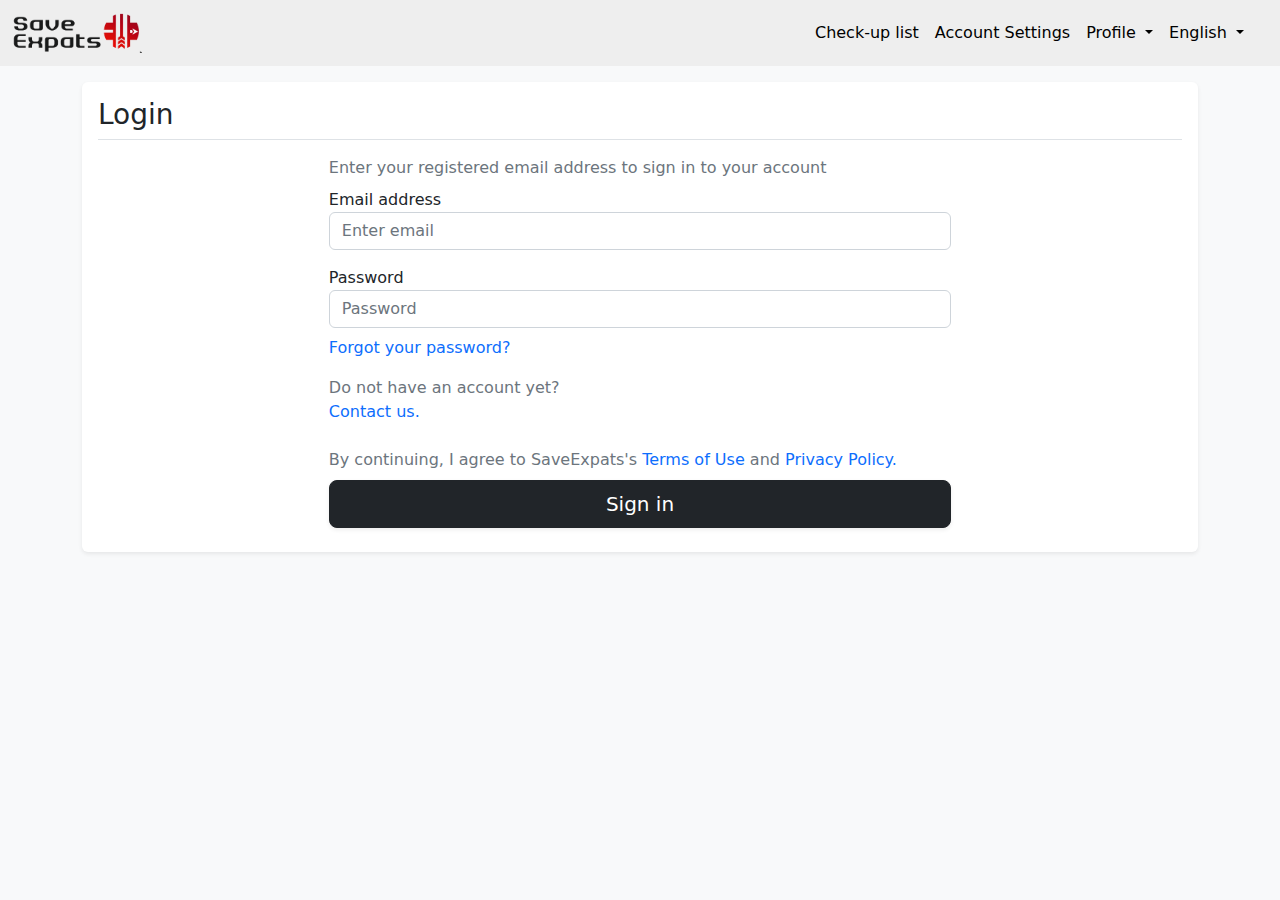
<file: index.html>
<!doctype html>
<html lang="en">
<head>
    <meta charset="utf-8">
    <meta name="viewport" content="width=device-width, initial-scale=1">
    <meta name="description" content="">
    <meta name="author" content="Mark Otto, Jacob Thornton, and Bootstrap contributors">
    <meta name="generator" content="Hugo 0.101.0">
    <title>Save Expats</title>
    <link href="assets/dist/css/bootstrap.min.css" rel="stylesheet">
    <!-- Custom styles for this template -->
    <link href="assets/css/style.css" rel="stylesheet">
    <link href="offcanvas.css" rel="stylesheet">
</head>
<body class="bg-light">
    <nav class="navbar navbar-expand-lg" aria-label="Save Expats">
        <div class="container-fluid">
            <a class="navbar-brand" href="index.html">
                <img class="me-3" src="assets/brand/logo.png" alt="" width="130">
            </a>
            <button class="navbar-toggler" type="button" data-bs-toggle="offcanvas" data-bs-target="#offcanvasNavbar2"
                aria-controls="offcanvasNavbar2">
                <span class="navbar-toggler-icon"></span>
            </button>
            <div class="offcanvas offcanvas-end" tabindex="-1" id="offcanvasNavbar2"
                aria-labelledby="offcanvasNavbar2Label">
                <div class="offcanvas-header">
                    <h5 class="offcanvas-title" id="offcanvasNavbar2Label">Save Expats</h5>
                    <button type="button" class="btn-close" data-bs-dismiss="offcanvas" aria-label="Close"></button>
                </div>
                <div class="offcanvas-body">
                    <ul class="navbar-nav justify-content-end flex-grow-1 pe-3">
                        <li class="nav-item">
                            <a class="nav-link active" aria-current="page" href="#">Check-up list</a>
                        </li>
                        <li class="nav-item">
                            <a class="nav-link" href="#">Account Settings</a>
                        </li>
                        <li class="nav-item dropdown">
                            <a class="nav-link dropdown-toggle" href="#" role="button" data-bs-toggle="dropdown"
                                aria-expanded="false"> Profile </a>
                            <ul class="dropdown-menu dropdown-menu-right">
                                <li><a class="dropdown-item" href="register_account.html">Register Account</a></li>
                                <li>
                                    <hr class="dropdown-divider">
                                </li>
                                <li><a class="dropdown-item" href="reset_password.html">Reset password</a></li>
                                <li>
                                    <hr class="dropdown-divider">
                                </li>
                                <li><a class="dropdown-item" href="error.html">Error</a></li>
                                <li>
                                    <hr class="dropdown-divider">
                                </li>
                                <li><a class="dropdown-item" href="#">Sign out</a></li>
                            </ul>
                        </li>
                        <li class="nav-item dropdown">
                            <a class="nav-link dropdown-toggle" href="#" role="button" data-bs-toggle="dropdown"
                                aria-expanded="false"> English </a>
                            <ul class="dropdown-menu dropdown-menu-right">
                                <li><a class="dropdown-item active" href="#">English</a></li>
                                <li>
                                    <hr class="dropdown-divider">
                                </li>
                                <li><a class="dropdown-item" href="#">Japanese</a></li>
                            </ul>
                        </li>
                    </ul>
                </div>
            </div>
        </div>
    </nav>
    <main class="container">
        <div class="my-3 p-3 bg-body rounded shadow-sm">
            <h3 class="border-bottom pb-2 mb-0">Login</h3>
            <form autocomplete="off">
                <div class="row justify-content-center">
                    <div class="col-sm-7 mx-auto my-2">
                        <div class="form-group">
                            <label class="text-muted my-2" for="exampleInputEmail1">Enter your registered email address
                                to sign in to your account</label><br />
                            <label for="exampleInputEmail1">Email address</label>
                            <input type="email" class="form-control" id="exampleInputEmail1"
                                aria-describedby="emailHelp" placeholder="Enter email">
                            <!--<small id="emailHelp" class="form-text text-muted">We'll never share your email with anyone else.</small>-->
                        </div>
                    </div>
                    <div class="col-sm-7 mx-auto my-2">
                        <div class="form-group">
                            <label for="exampleInputPassword1">Password</label>
                            <input type="password" class="form-control" id="exampleInputPassword1"
                                placeholder="Password">
                        </div>
                    </div>
                    <div class="col-sm-7 mx-auto">
                        <a class="login-link" href="forgot_password.html">Forgot your password?</a>
                    </div>
                    <div class="col-sm-7 mx-auto my-3">
                        <label class="text-muted">Do not have an account yet?</label><br />
                        <a class="login-link" href="contact_us.html">Contact us.</a>
                    </div>
                    <div class="col-sm-7 mx-auto mt-2">
                        <label class="text-muted">By continuing, I agree to SaveExpats's <a class="login-link"
                                href="terms_of_uses.html">Terms of Use</a> and <a class="login-link" href="privacy_policy.html">Privacy
                                Policy.</a></label><br />
                    </div>
                    <div class="col-sm-7 mx-auto my-2">
                        <button type="submit" class="btn btn-dark btn-lg w-100 btn-block shadow-sm">Sign in</button>
                    </div>
                </div>
            </form>
        </div>
    </main>
    <script src="https://code.jquery.com/jquery-3.6.1.min.js"
        integrity="sha256-o88AwQnZB+VDvE9tvIXrMQaPlFFSUTR+nldQm1LuPXQ=" crossorigin="anonymous"></script>
    <script src="assets/dist/js/bootstrap.bundle.min.js"></script>
    <script src="offcanvas.js"></script>
</body>
</html>
</file>
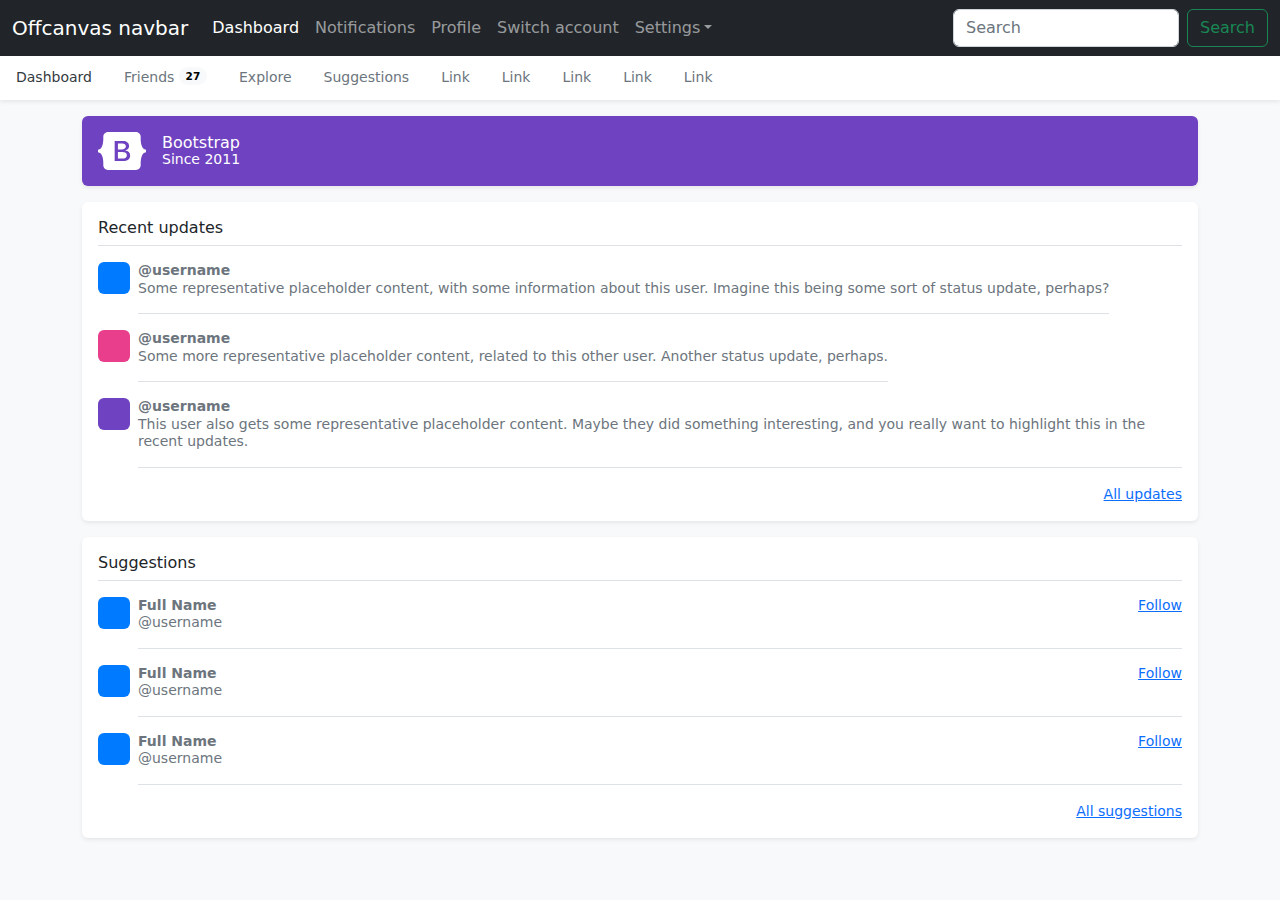
<file: offcanvas-navbar/index.html>
<!doctype html>
<html lang="en">
  <head>
    <meta charset="utf-8">
    <meta name="viewport" content="width=device-width, initial-scale=1">
    <meta name="description" content="">
    <meta name="author" content="Mark Otto, Jacob Thornton, and Bootstrap contributors">
    <meta name="generator" content="Hugo 0.101.0">
    <title>Offcanvas navbar template · Bootstrap v5.2</title>

    <link rel="canonical" href="https://getbootstrap.com/docs/5.2/examples/offcanvas-navbar/">

    

    

<link href="../assets/dist/css/bootstrap.min.css" rel="stylesheet">

    <style>
      .bd-placeholder-img {
        font-size: 1.125rem;
        text-anchor: middle;
        -webkit-user-select: none;
        -moz-user-select: none;
        user-select: none;
      }

      @media (min-width: 768px) {
        .bd-placeholder-img-lg {
          font-size: 3.5rem;
        }
      }

      .b-example-divider {
        height: 3rem;
        background-color: rgba(0, 0, 0, .1);
        border: solid rgba(0, 0, 0, .15);
        border-width: 1px 0;
        box-shadow: inset 0 .5em 1.5em rgba(0, 0, 0, .1), inset 0 .125em .5em rgba(0, 0, 0, .15);
      }

      .b-example-vr {
        flex-shrink: 0;
        width: 1.5rem;
        height: 100vh;
      }

      .bi {
        vertical-align: -.125em;
        fill: currentColor;
      }

      .nav-scroller {
        position: relative;
        z-index: 2;
        height: 2.75rem;
        overflow-y: hidden;
      }

      .nav-scroller .nav {
        display: flex;
        flex-wrap: nowrap;
        padding-bottom: 1rem;
        margin-top: -1px;
        overflow-x: auto;
        text-align: center;
        white-space: nowrap;
        -webkit-overflow-scrolling: touch;
      }
    </style>

    
    <!-- Custom styles for this template -->
    <link href="offcanvas.css" rel="stylesheet">
  </head>
  <body class="bg-light">
    
<nav class="navbar navbar-expand-lg fixed-top navbar-dark bg-dark" aria-label="Main navigation">
  <div class="container-fluid">
    <a class="navbar-brand" href="#">Offcanvas navbar</a>
    <button class="navbar-toggler p-0 border-0" type="button" id="navbarSideCollapse" aria-label="Toggle navigation">
      <span class="navbar-toggler-icon"></span>
    </button>

    <div class="navbar-collapse offcanvas-collapse" id="navbarsExampleDefault">
      <ul class="navbar-nav me-auto mb-2 mb-lg-0">
        <li class="nav-item">
          <a class="nav-link active" aria-current="page" href="#">Dashboard</a>
        </li>
        <li class="nav-item">
          <a class="nav-link" href="#">Notifications</a>
        </li>
        <li class="nav-item">
          <a class="nav-link" href="#">Profile</a>
        </li>
        <li class="nav-item">
          <a class="nav-link" href="#">Switch account</a>
        </li>
        <li class="nav-item dropdown">
          <a class="nav-link dropdown-toggle" href="#" data-bs-toggle="dropdown" aria-expanded="false">Settings</a>
          <ul class="dropdown-menu">
            <li><a class="dropdown-item" href="#">Action</a></li>
            <li><a class="dropdown-item" href="#">Another action</a></li>
            <li><a class="dropdown-item" href="#">Something else here</a></li>
          </ul>
        </li>
      </ul>
      <form class="d-flex" role="search">
        <input class="form-control me-2" type="search" placeholder="Search" aria-label="Search">
        <button class="btn btn-outline-success" type="submit">Search</button>
      </form>
    </div>
  </div>
</nav>

<div class="nav-scroller bg-body shadow-sm">
  <nav class="nav" aria-label="Secondary navigation">
    <a class="nav-link active" aria-current="page" href="#">Dashboard</a>
    <a class="nav-link" href="#">
      Friends
      <span class="badge text-bg-light rounded-pill align-text-bottom">27</span>
    </a>
    <a class="nav-link" href="#">Explore</a>
    <a class="nav-link" href="#">Suggestions</a>
    <a class="nav-link" href="#">Link</a>
    <a class="nav-link" href="#">Link</a>
    <a class="nav-link" href="#">Link</a>
    <a class="nav-link" href="#">Link</a>
    <a class="nav-link" href="#">Link</a>
  </nav>
</div>

<main class="container">
  <div class="d-flex align-items-center p-3 my-3 text-white bg-purple rounded shadow-sm">
    <img class="me-3" src="../assets/brand/bootstrap-logo-white.svg" alt="" width="48" height="38">
    <div class="lh-1">
      <h1 class="h6 mb-0 text-white lh-1">Bootstrap</h1>
      <small>Since 2011</small>
    </div>
  </div>

  <div class="my-3 p-3 bg-body rounded shadow-sm">
    <h6 class="border-bottom pb-2 mb-0">Recent updates</h6>
    <div class="d-flex text-muted pt-3">
      <svg class="bd-placeholder-img flex-shrink-0 me-2 rounded" width="32" height="32" xmlns="http://www.w3.org/2000/svg" role="img" aria-label="Placeholder: 32x32" preserveAspectRatio="xMidYMid slice" focusable="false"><title>Placeholder</title><rect width="100%" height="100%" fill="#007bff"/><text x="50%" y="50%" fill="#007bff" dy=".3em">32x32</text></svg>

      <p class="pb-3 mb-0 small lh-sm border-bottom">
        <strong class="d-block text-gray-dark">@username</strong>
        Some representative placeholder content, with some information about this user. Imagine this being some sort of status update, perhaps?
      </p>
    </div>
    <div class="d-flex text-muted pt-3">
      <svg class="bd-placeholder-img flex-shrink-0 me-2 rounded" width="32" height="32" xmlns="http://www.w3.org/2000/svg" role="img" aria-label="Placeholder: 32x32" preserveAspectRatio="xMidYMid slice" focusable="false"><title>Placeholder</title><rect width="100%" height="100%" fill="#e83e8c"/><text x="50%" y="50%" fill="#e83e8c" dy=".3em">32x32</text></svg>

      <p class="pb-3 mb-0 small lh-sm border-bottom">
        <strong class="d-block text-gray-dark">@username</strong>
        Some more representative placeholder content, related to this other user. Another status update, perhaps.
      </p>
    </div>
    <div class="d-flex text-muted pt-3">
      <svg class="bd-placeholder-img flex-shrink-0 me-2 rounded" width="32" height="32" xmlns="http://www.w3.org/2000/svg" role="img" aria-label="Placeholder: 32x32" preserveAspectRatio="xMidYMid slice" focusable="false"><title>Placeholder</title><rect width="100%" height="100%" fill="#6f42c1"/><text x="50%" y="50%" fill="#6f42c1" dy=".3em">32x32</text></svg>

      <p class="pb-3 mb-0 small lh-sm border-bottom">
        <strong class="d-block text-gray-dark">@username</strong>
        This user also gets some representative placeholder content. Maybe they did something interesting, and you really want to highlight this in the recent updates.
      </p>
    </div>
    <small class="d-block text-end mt-3">
      <a href="#">All updates</a>
    </small>
  </div>

  <div class="my-3 p-3 bg-body rounded shadow-sm">
    <h6 class="border-bottom pb-2 mb-0">Suggestions</h6>
    <div class="d-flex text-muted pt-3">
      <svg class="bd-placeholder-img flex-shrink-0 me-2 rounded" width="32" height="32" xmlns="http://www.w3.org/2000/svg" role="img" aria-label="Placeholder: 32x32" preserveAspectRatio="xMidYMid slice" focusable="false"><title>Placeholder</title><rect width="100%" height="100%" fill="#007bff"/><text x="50%" y="50%" fill="#007bff" dy=".3em">32x32</text></svg>

      <div class="pb-3 mb-0 small lh-sm border-bottom w-100">
        <div class="d-flex justify-content-between">
          <strong class="text-gray-dark">Full Name</strong>
          <a href="#">Follow</a>
        </div>
        <span class="d-block">@username</span>
      </div>
    </div>
    <div class="d-flex text-muted pt-3">
      <svg class="bd-placeholder-img flex-shrink-0 me-2 rounded" width="32" height="32" xmlns="http://www.w3.org/2000/svg" role="img" aria-label="Placeholder: 32x32" preserveAspectRatio="xMidYMid slice" focusable="false"><title>Placeholder</title><rect width="100%" height="100%" fill="#007bff"/><text x="50%" y="50%" fill="#007bff" dy=".3em">32x32</text></svg>

      <div class="pb-3 mb-0 small lh-sm border-bottom w-100">
        <div class="d-flex justify-content-between">
          <strong class="text-gray-dark">Full Name</strong>
          <a href="#">Follow</a>
        </div>
        <span class="d-block">@username</span>
      </div>
    </div>
    <div class="d-flex text-muted pt-3">
      <svg class="bd-placeholder-img flex-shrink-0 me-2 rounded" width="32" height="32" xmlns="http://www.w3.org/2000/svg" role="img" aria-label="Placeholder: 32x32" preserveAspectRatio="xMidYMid slice" focusable="false"><title>Placeholder</title><rect width="100%" height="100%" fill="#007bff"/><text x="50%" y="50%" fill="#007bff" dy=".3em">32x32</text></svg>

      <div class="pb-3 mb-0 small lh-sm border-bottom w-100">
        <div class="d-flex justify-content-between">
          <strong class="text-gray-dark">Full Name</strong>
          <a href="#">Follow</a>
        </div>
        <span class="d-block">@username</span>
      </div>
    </div>
    <small class="d-block text-end mt-3">
      <a href="#">All suggestions</a>
    </small>
  </div>
</main>


    <script src="../assets/dist/js/bootstrap.bundle.min.js"></script>

      <script src="offcanvas.js"></script>
  </body>
</html>
</file>
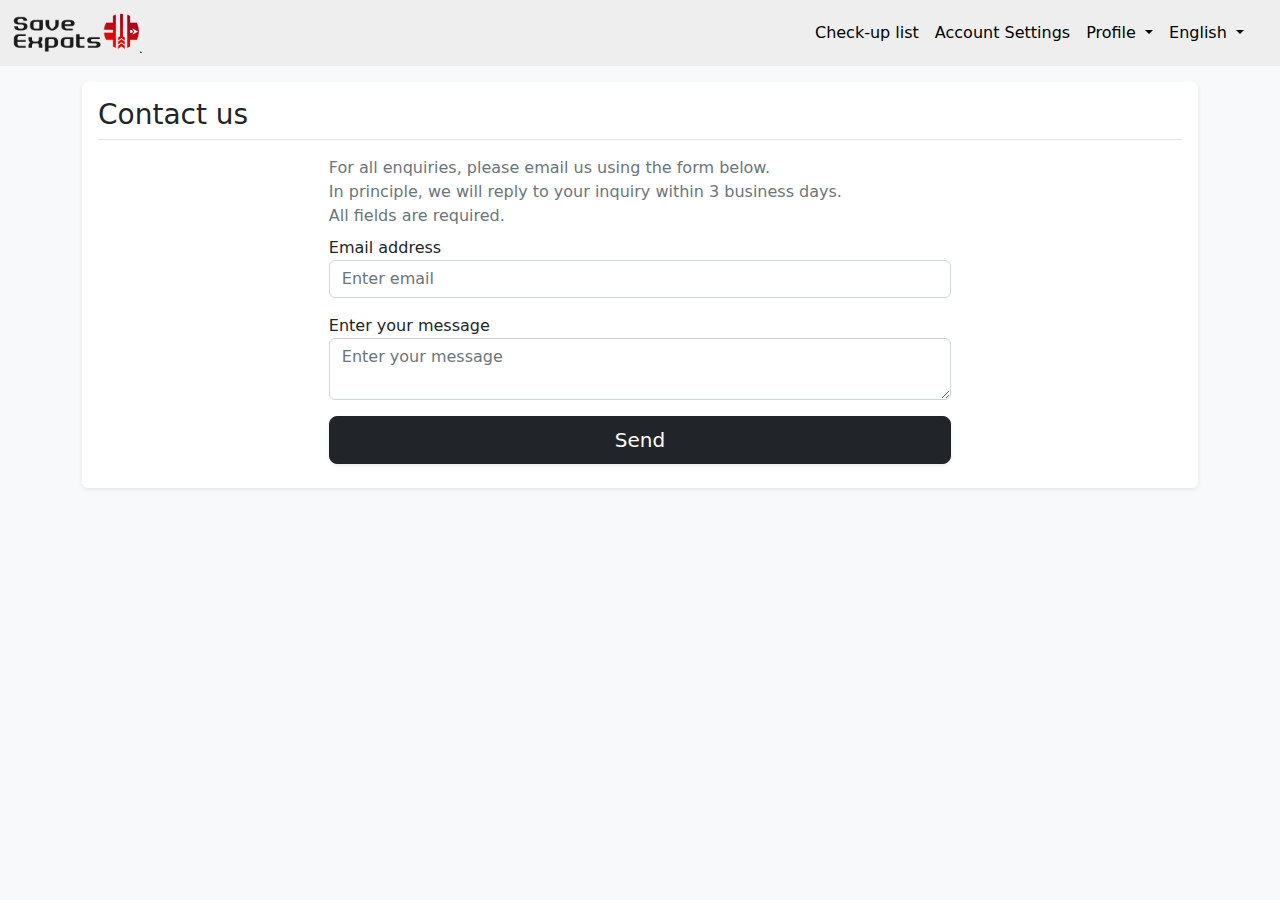
<file: contact_us.html>
<!doctype html>
<html lang="en">
<head>
    <meta charset="utf-8">
    <meta name="viewport" content="width=device-width, initial-scale=1">
    <meta name="description" content="">
    <meta name="author" content="Mark Otto, Jacob Thornton, and Bootstrap contributors">
    <meta name="generator" content="Hugo 0.101.0">
    <title>Save Expats</title>
    <link href="assets/dist/css/bootstrap.min.css" rel="stylesheet">
    <!-- Custom styles for this template -->
    <link href="assets/css/style.css" rel="stylesheet">
    <link href="offcanvas.css" rel="stylesheet">
</head>
<body class="bg-light">
    <nav class="navbar navbar-expand-lg" aria-label="Save Expats">
        <div class="container-fluid">
            <a class="navbar-brand" href="index.html">
                <img class="me-3" src="assets/brand/logo.png" alt="" width="130">
            </a>
            <button class="navbar-toggler" type="button" data-bs-toggle="offcanvas" data-bs-target="#offcanvasNavbar2"
                aria-controls="offcanvasNavbar2">
                <span class="navbar-toggler-icon"></span>
            </button>
            <div class="offcanvas offcanvas-end" tabindex="-1" id="offcanvasNavbar2"
                aria-labelledby="offcanvasNavbar2Label">
                <div class="offcanvas-header">
                    <h5 class="offcanvas-title" id="offcanvasNavbar2Label">Save Expats</h5>
                    <button type="button" class="btn-close" data-bs-dismiss="offcanvas" aria-label="Close"></button>
                </div>
                <div class="offcanvas-body">
                    <ul class="navbar-nav justify-content-end flex-grow-1 pe-3">
                        <li class="nav-item">
                            <a class="nav-link active" aria-current="page" href="#">Check-up list</a>
                        </li>
                        <li class="nav-item">
                            <a class="nav-link" href="#">Account Settings</a>
                        </li>
                        <li class="nav-item dropdown">
                            <a class="nav-link dropdown-toggle" href="#" role="button" data-bs-toggle="dropdown"
                                aria-expanded="false"> Profile </a>
                            <ul class="dropdown-menu dropdown-menu-right">
                                <li><a class="dropdown-item" href="register_account.html">Register Account</a></li>
                                <li>
                                    <hr class="dropdown-divider">
                                </li>
                                <li><a class="dropdown-item" href="reset_password.html">Reset password</a></li>
                                <li>
                                    <hr class="dropdown-divider">
                                </li>
                                <li><a class="dropdown-item" href="error.html">Error</a></li>
                                <li>
                                    <hr class="dropdown-divider">
                                </li>
                                <li><a class="dropdown-item" href="#">Sign out</a></li>
                            </ul>
                        </li>
                        <li class="nav-item dropdown">
                            <a class="nav-link dropdown-toggle" href="#" role="button" data-bs-toggle="dropdown"
                                aria-expanded="false"> English </a>
                            <ul class="dropdown-menu dropdown-menu-right">
                                <li><a class="dropdown-item active" href="#">English</a></li>
                                <li>
                                    <hr class="dropdown-divider">
                                </li>
                                <li><a class="dropdown-item" href="#">Japanese</a></li>
                            </ul>
                        </li>
                    </ul>
                </div>
            </div>
        </div>
    </nav>
    <main class="container">
        <div class="my-3 p-3 bg-body rounded shadow-sm">
            <h3 class="border-bottom pb-2 mb-0">Contact us</h3>
            <form autocomplete="off">
                <div class="row justify-content-center">
                    <div class="col-sm-7 mx-auto my-2">
                        <div class="form-group">
                            <label class="text-muted my-2" for="exampleInputEmail1">
                                For all enquiries, please email us using the form below. <br/>
                                In principle, we will reply to your inquiry within 3 business days. <br/>
                                All fields are required.<br/>
                            </label><br />
                            <label for="exampleInputEmail1">Email address</label>
                            <input type="email" class="form-control" id="exampleInputEmail1"
                                aria-describedby="emailHelp" placeholder="Enter email">
                            <!--<small id="emailHelp" class="form-text text-muted">We'll never share your email with anyone else.</small>-->
                        </div>
                    </div>
                    <div class="col-sm-7 mx-auto my-2">
                        <div class="form-group">
                            <label for="exampleInputEmail1">Enter your message</label>
                            <textarea type="text" class="form-control" placeholder="Enter your message"></textarea>
                            <!--<small id="emailHelp" class="form-text text-muted">We'll never share your email with anyone else.</small>-->
                        </div>
                    </div>
                    <div class="col-sm-7 mx-auto my-2">
                        <button type="submit" class="btn btn-dark btn-lg w-100 btn-block shadow-sm">Send</button>
                    </div>
                </div>
            </form>
        </div>
    </main>
    <script src="https://code.jquery.com/jquery-3.6.1.min.js"
        integrity="sha256-o88AwQnZB+VDvE9tvIXrMQaPlFFSUTR+nldQm1LuPXQ=" crossorigin="anonymous"></script>
    <script src="assets/dist/js/bootstrap.bundle.min.js"></script>
    <script src="offcanvas.js"></script>
</body>
</html>
</file>
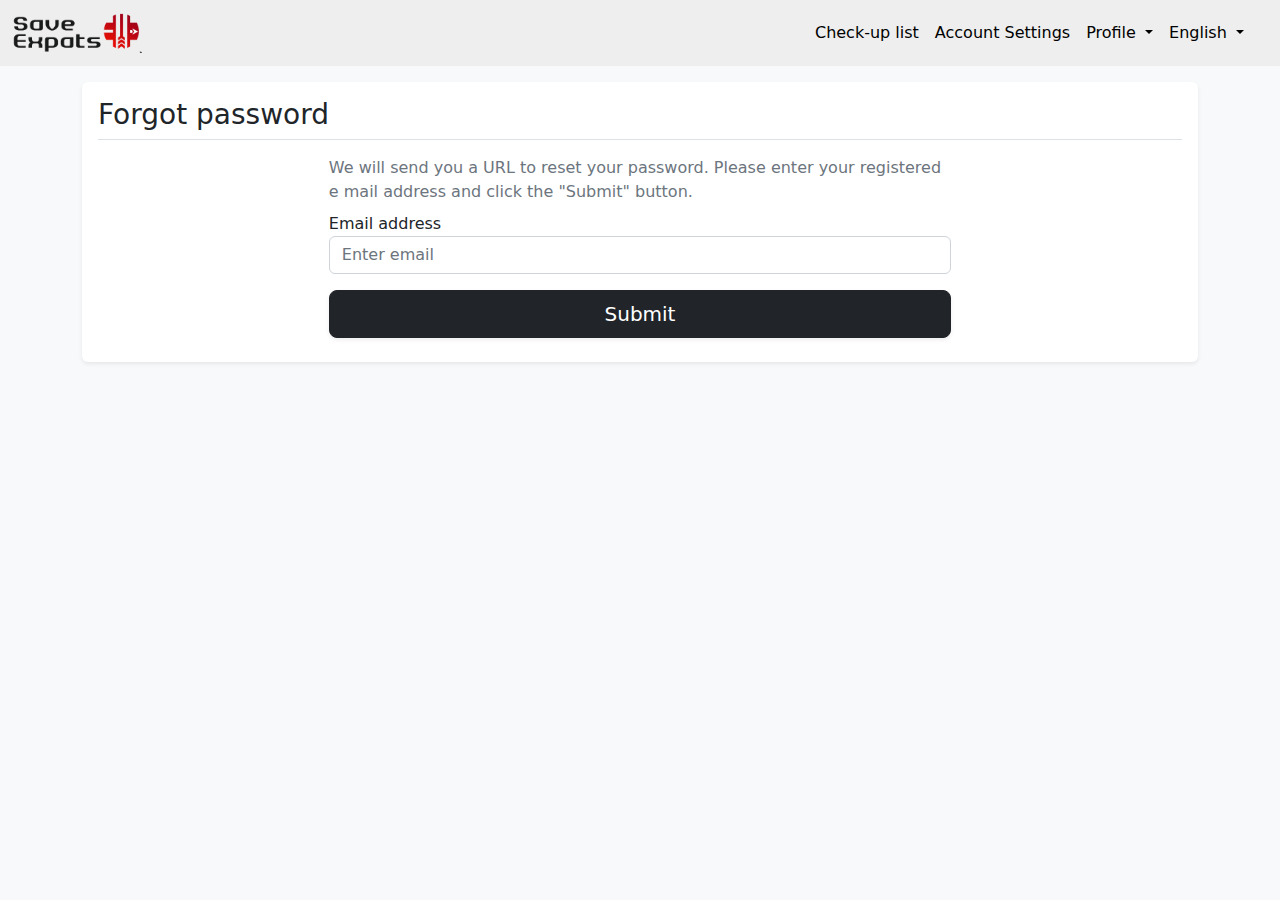
<file: forgot_password.html>
<!doctype html>
<html lang="en">
<head>
    <meta charset="utf-8">
    <meta name="viewport" content="width=device-width, initial-scale=1">
    <meta name="description" content="">
    <meta name="author" content="Mark Otto, Jacob Thornton, and Bootstrap contributors">
    <meta name="generator" content="Hugo 0.101.0">
    <title>Save Expats</title>
    <link href="assets/dist/css/bootstrap.min.css" rel="stylesheet">
    <!-- Custom styles for this template -->
    <link href="assets/css/style.css" rel="stylesheet">
    <link href="offcanvas.css" rel="stylesheet">
</head>
<body class="bg-light">
    <nav class="navbar navbar-expand-lg" aria-label="Save Expats">
        <div class="container-fluid">
            <a class="navbar-brand" href="index.html">
                <img class="me-3" src="assets/brand/logo.png" alt="" width="130">
            </a>
            <button class="navbar-toggler" type="button" data-bs-toggle="offcanvas" data-bs-target="#offcanvasNavbar2"
                aria-controls="offcanvasNavbar2">
                <span class="navbar-toggler-icon"></span>
            </button>
            <div class="offcanvas offcanvas-end" tabindex="-1" id="offcanvasNavbar2"
                aria-labelledby="offcanvasNavbar2Label">
                <div class="offcanvas-header">
                    <h5 class="offcanvas-title" id="offcanvasNavbar2Label">Save Expats</h5>
                    <button type="button" class="btn-close" data-bs-dismiss="offcanvas" aria-label="Close"></button>
                </div>
                <div class="offcanvas-body">
                    <ul class="navbar-nav justify-content-end flex-grow-1 pe-3">
                        <li class="nav-item">
                            <a class="nav-link active" aria-current="page" href="#">Check-up list</a>
                        </li>
                        <li class="nav-item">
                            <a class="nav-link" href="#">Account Settings</a>
                        </li>
                        <li class="nav-item dropdown">
                            <a class="nav-link dropdown-toggle" href="#" role="button" data-bs-toggle="dropdown"
                                aria-expanded="false"> Profile </a>
                            <ul class="dropdown-menu dropdown-menu-right">
                                <li><a class="dropdown-item" href="register_account.html">Register Account</a></li>
                                <li>
                                    <hr class="dropdown-divider">
                                </li>
                                <li><a class="dropdown-item" href="reset_password.html">Reset password</a></li>
                                <li>
                                    <hr class="dropdown-divider">
                                </li>
                                <li><a class="dropdown-item" href="error.html">Error</a></li>
                                <li>
                                    <hr class="dropdown-divider">
                                </li>
                                <li><a class="dropdown-item" href="#">Sign out</a></li>
                            </ul>
                        </li>
                        <li class="nav-item dropdown">
                            <a class="nav-link dropdown-toggle" href="#" role="button" data-bs-toggle="dropdown"
                                aria-expanded="false"> English </a>
                            <ul class="dropdown-menu dropdown-menu-right">
                                <li><a class="dropdown-item active" href="#">English</a></li>
                                <li>
                                    <hr class="dropdown-divider">
                                </li>
                                <li><a class="dropdown-item" href="#">Japanese</a></li>
                            </ul>
                        </li>
                    </ul>
                </div>
            </div>
        </div>
    </nav>
    <main class="container">
        <div class="my-3 p-3 bg-body rounded shadow-sm">
            <h3 class="border-bottom pb-2 mb-0">Forgot password</h3>
            <form autocomplete="off">
                <div class="row justify-content-center">
                    <div class="col-sm-7 mx-auto my-2">
                        <div class="form-group">
                            <label class="text-muted my-2" for="exampleInputEmail1">We will send you a URL to reset your password. Please enter your registered e mail address and click the "Submit" button.</label><br />
                            <label for="exampleInputEmail1">Email address</label>
                            <input type="email" class="form-control" id="exampleInputEmail1"
                                aria-describedby="emailHelp" placeholder="Enter email">
                            <!--<small id="emailHelp" class="form-text text-muted">We'll never share your email with anyone else.</small>-->
                        </div>
                    </div>
                    <div class="col-sm-7 mx-auto my-2">
                        <button type="submit" class="btn btn-dark btn-lg w-100 btn-block shadow-sm">Submit</button>
                    </div>
                </div>
            </form>
        </div>
    </main>
    <script src="https://code.jquery.com/jquery-3.6.1.min.js"
        integrity="sha256-o88AwQnZB+VDvE9tvIXrMQaPlFFSUTR+nldQm1LuPXQ=" crossorigin="anonymous"></script>
    <script src="assets/dist/js/bootstrap.bundle.min.js"></script>
    <script src="offcanvas.js"></script>
</body>
</html>
</file>
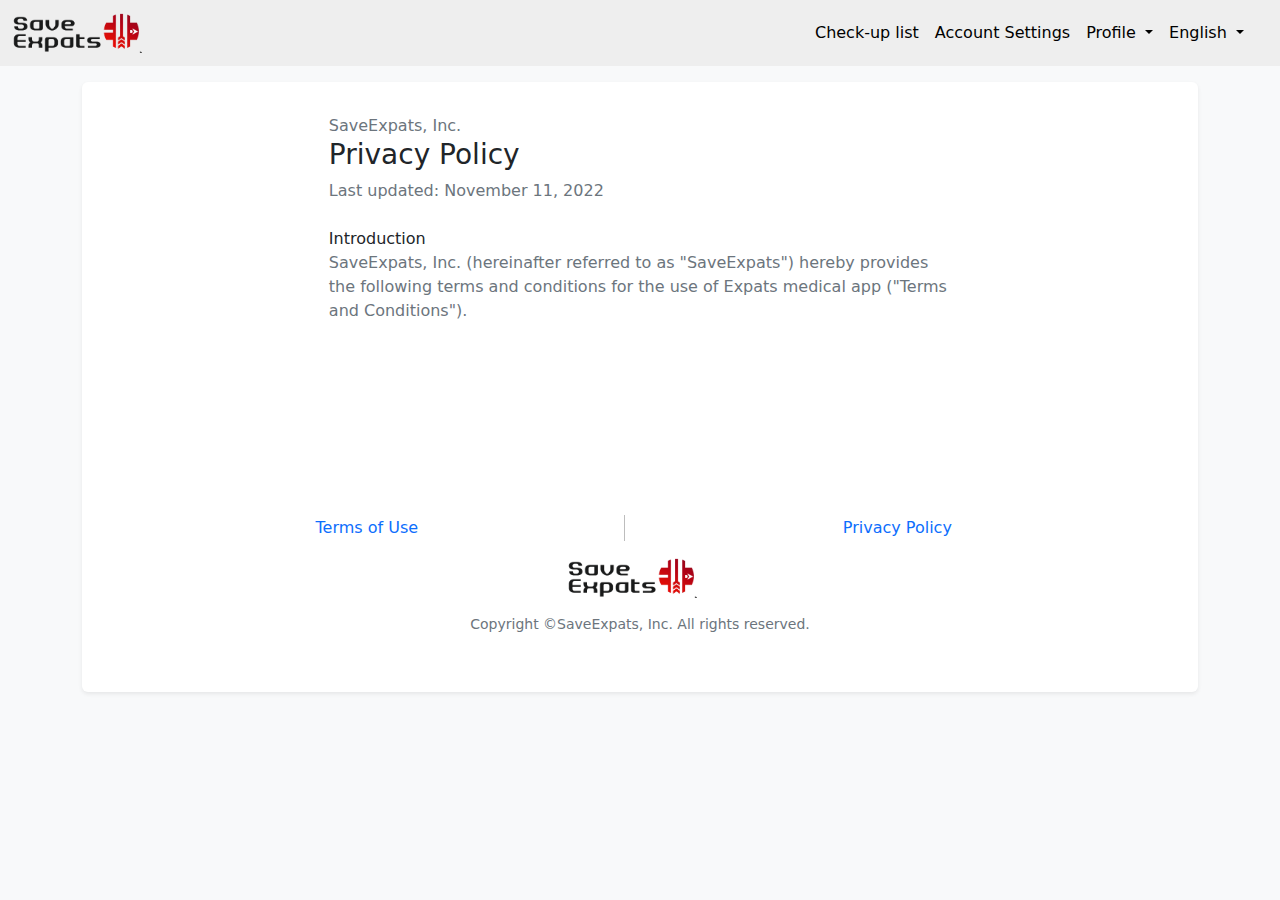
<file: privacy_policy.html>
<!doctype html>
<html lang="en">
<head>
    <meta charset="utf-8">
    <meta name="viewport" content="width=device-width, initial-scale=1">
    <meta name="description" content="">
    <meta name="author" content="Mark Otto, Jacob Thornton, and Bootstrap contributors">
    <meta name="generator" content="Hugo 0.101.0">
    <title>Save Expats</title>
    <link href="assets/dist/css/bootstrap.min.css" rel="stylesheet">
    <!-- Custom styles for this template -->
    <link href="assets/css/style.css" rel="stylesheet">
    <link href="offcanvas.css" rel="stylesheet">
</head>
<body class="bg-light">
    <nav class="navbar navbar-expand-lg" aria-label="Save Expats">
        <div class="container-fluid">
            <a class="navbar-brand" href="index.html">
                <img class="me-3" src="assets/brand/logo.png" alt="" width="130">
            </a>
            <button class="navbar-toggler" type="button" data-bs-toggle="offcanvas" data-bs-target="#offcanvasNavbar2"
                aria-controls="offcanvasNavbar2">
                <span class="navbar-toggler-icon"></span>
            </button>
            <div class="offcanvas offcanvas-end" tabindex="-1" id="offcanvasNavbar2"
                aria-labelledby="offcanvasNavbar2Label">
                <div class="offcanvas-header">
                    <h5 class="offcanvas-title" id="offcanvasNavbar2Label">Save Expats</h5>
                    <button type="button" class="btn-close" data-bs-dismiss="offcanvas" aria-label="Close"></button>
                </div>
                <div class="offcanvas-body">
                    <ul class="navbar-nav justify-content-end flex-grow-1 pe-3">
                        <li class="nav-item">
                            <a class="nav-link active" aria-current="page" href="#">Check-up list</a>
                        </li>
                        <li class="nav-item">
                            <a class="nav-link" href="#">Account Settings</a>
                        </li>
                        <li class="nav-item dropdown">
                            <a class="nav-link dropdown-toggle" href="#" role="button" data-bs-toggle="dropdown"
                                aria-expanded="false"> Profile </a>
                            <ul class="dropdown-menu dropdown-menu-right">
                                <li><a class="dropdown-item" href="register_account.html">Register Account</a></li>
                                <li>
                                    <hr class="dropdown-divider">
                                </li>
                                <li><a class="dropdown-item" href="reset_password.html">Reset password</a></li>
                                <li>
                                    <hr class="dropdown-divider">
                                </li>
                                <li><a class="dropdown-item" href="error.html">Error</a></li>
                                <li>
                                    <hr class="dropdown-divider">
                                </li>
                                <li><a class="dropdown-item" href="#">Sign out</a></li>
                            </ul>
                        </li>
                        <li class="nav-item dropdown">
                            <a class="nav-link dropdown-toggle" href="#" role="button" data-bs-toggle="dropdown"
                                aria-expanded="false"> English </a>
                            <ul class="dropdown-menu dropdown-menu-right">
                                <li><a class="dropdown-item active" href="#">English</a></li>
                                <li>
                                    <hr class="dropdown-divider">
                                </li>
                                <li><a class="dropdown-item" href="#">Japanese</a></li>
                            </ul>
                        </li>
                    </ul>
                </div>
            </div>
        </div>
    </nav>
    <main class="container">
        <div class="my-3 p-3 bg-body rounded shadow-sm">
            <form autocomplete="off">
                <div class="row justify-content-center">
                    <div class="col-sm-7 mx-auto my-3">
                        <span class="text-muted">SaveExpats, Inc.</span>
                        <h3 class="pb-2 mb-0">Privacy Policy</h3>
                        <span class="text-muted">Last updated: November 11, 2022</span><br/><br/>
                        <span> Introduction</span><br/>
                        <span class="text-muted"> SaveExpats, Inc. (hereinafter referred to as "SaveExpats") hereby provides the following terms and conditions for the use of Expats medical app ("Terms and Conditions").</span><br/>
                    </div>
                    <div class="col-sm-7 mx-auto my-3">
                        <br/><br/><br/><br/><br/><br/>
                    </div>
                    <div class="row">
                        <div class="col-lg-12">
                            <table class="w-100 text-center">
                                <tr>
                                    <td style="border-right: 1px solid #bdbdbd;">
                                        <a class="login-link" href="terms_of_uses.html">Terms of Use</a>
                                    </td>
                                    <td>
                                        <a class="login-link" href="privacy_policy.html">Privacy Policy</a>
                                    </td>
                                </tr>
                                <tr>
                                    <td colspan="2">
                                        <img class="me-3 my-3" src="assets/brand/logo.png" alt="" width="130">
                                        <p class="text-muted small">Copyright ©SaveExpats, Inc. All rights reserved.</p>
                                    </td>
                                </tr>
                            </table>
                        </div>
                    </div>
                </div>
            </form>
            <br/>
        </div>
    </main>
    <script src="https://code.jquery.com/jquery-3.6.1.min.js" integrity="sha256-o88AwQnZB+VDvE9tvIXrMQaPlFFSUTR+nldQm1LuPXQ=" crossorigin="anonymous"></script>
    <script src="assets/dist/js/bootstrap.bundle.min.js"></script>
    <script src="offcanvas.js"></script>
</body>
</html>
</file>
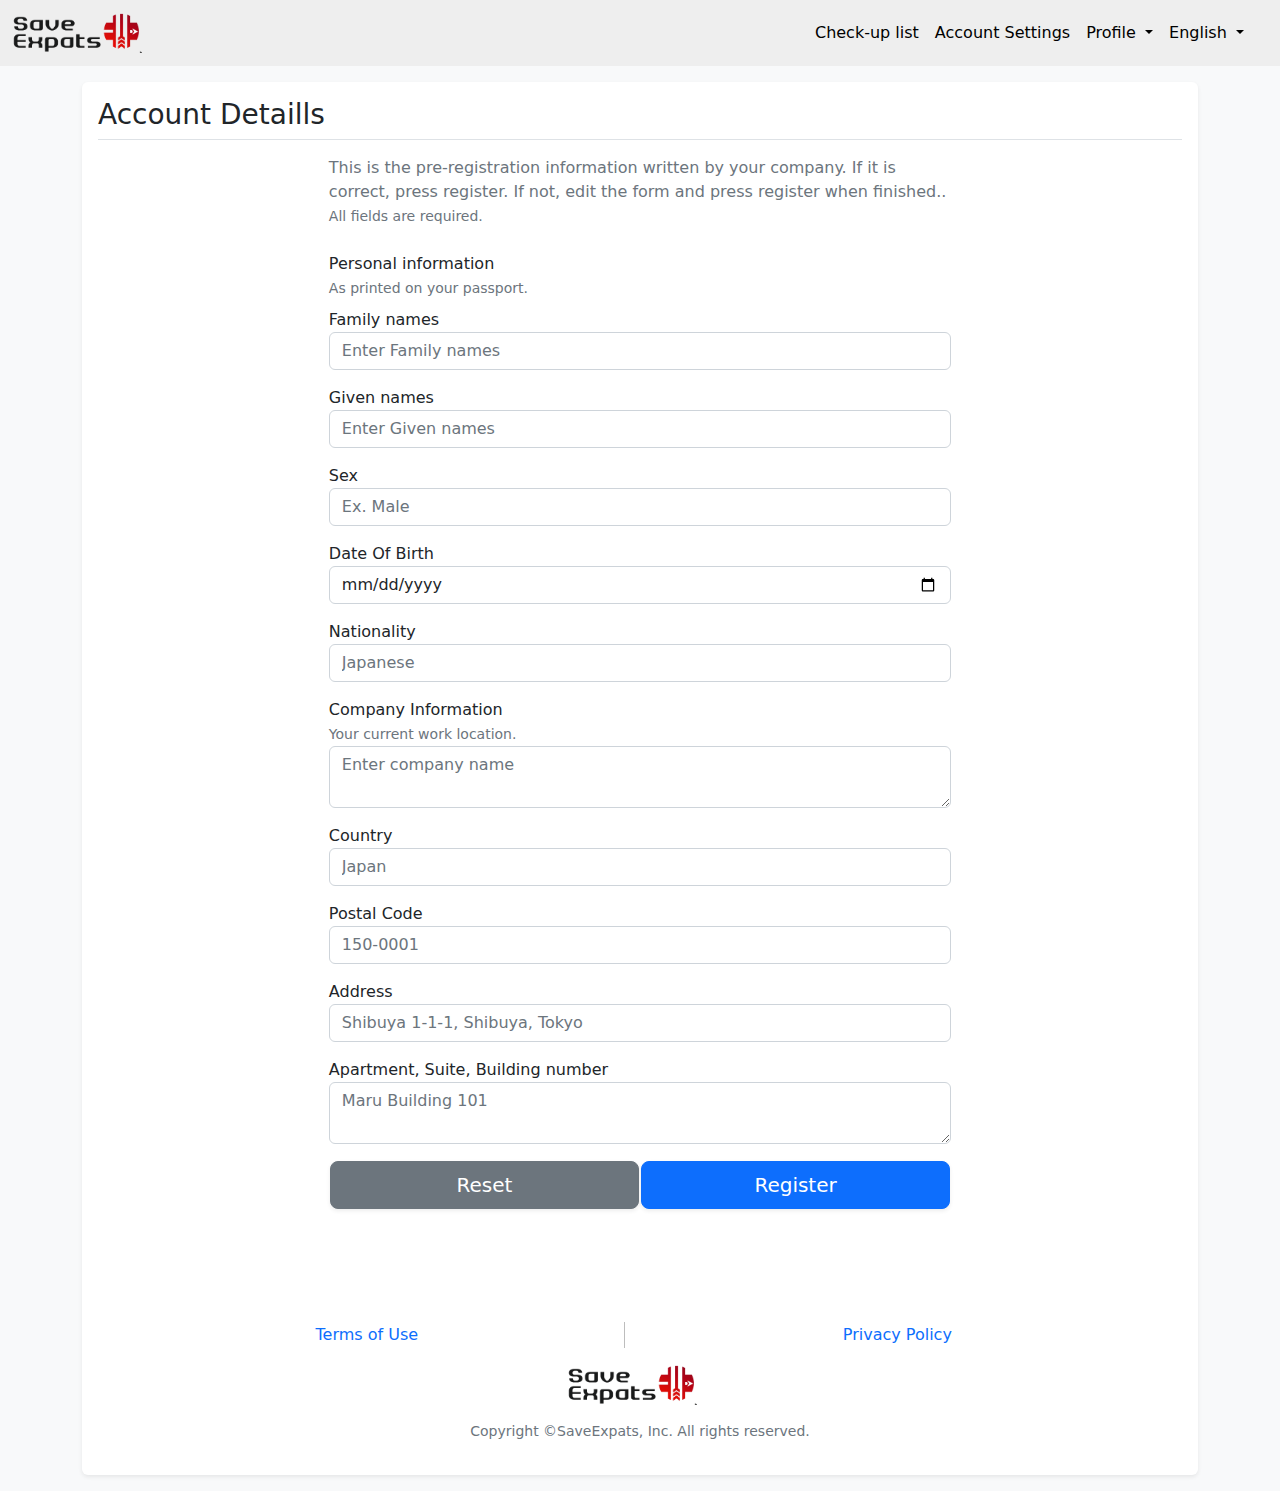
<file: register_account.html>
<!doctype html>
<html lang="en">
<head>
    <meta charset="utf-8">
    <meta name="viewport" content="width=device-width, initial-scale=1">
    <meta name="description" content="">
    <meta name="author" content="Mark Otto, Jacob Thornton, and Bootstrap contributors">
    <meta name="generator" content="Hugo 0.101.0">
    <title>Save Expats</title>
    <link href="assets/dist/css/bootstrap.min.css" rel="stylesheet">
    <!-- Custom styles for this template -->
    <link href="assets/css/style.css" rel="stylesheet">
    <link href="offcanvas.css" rel="stylesheet">
</head>
<body class="bg-light">
    <nav class="navbar navbar-expand-lg" aria-label="Save Expats">
        <div class="container-fluid">
            <a class="navbar-brand" href="index.html">
                <img class="me-3" src="assets/brand/logo.png" alt="" width="130">
            </a>
            <button class="navbar-toggler" type="button" data-bs-toggle="offcanvas" data-bs-target="#offcanvasNavbar2"
                aria-controls="offcanvasNavbar2">
                <span class="navbar-toggler-icon"></span>
            </button>
            <div class="offcanvas offcanvas-end" tabindex="-1" id="offcanvasNavbar2"
                aria-labelledby="offcanvasNavbar2Label">
                <div class="offcanvas-header">
                    <h5 class="offcanvas-title" id="offcanvasNavbar2Label">Save Expats</h5>
                    <button type="button" class="btn-close" data-bs-dismiss="offcanvas" aria-label="Close"></button>
                </div>
                <div class="offcanvas-body">
                    <ul class="navbar-nav justify-content-end flex-grow-1 pe-3">
                        <li class="nav-item">
                            <a class="nav-link active" aria-current="page" href="#">Check-up list</a>
                        </li>
                        <li class="nav-item">
                            <a class="nav-link" href="#">Account Settings</a>
                        </li>
                        <li class="nav-item dropdown">
                            <a class="nav-link dropdown-toggle" href="#" role="button" data-bs-toggle="dropdown"
                                aria-expanded="false"> Profile </a>
                            <ul class="dropdown-menu dropdown-menu-right">
                                <li><a class="dropdown-item" href="register_account.html">Register Account</a></li>
                                <li>
                                    <hr class="dropdown-divider">
                                </li>
                                <li><a class="dropdown-item" href="reset_password.html">Reset password</a></li>
                                <li>
                                    <hr class="dropdown-divider">
                                </li>
                                <li><a class="dropdown-item" href="error.html">Error</a></li>
                                <li>
                                    <hr class="dropdown-divider">
                                </li>
                                <li><a class="dropdown-item" href="#">Sign out</a></li>
                            </ul>
                        </li>
                        <li class="nav-item dropdown">
                            <a class="nav-link dropdown-toggle" href="#" role="button" data-bs-toggle="dropdown"
                                aria-expanded="false"> English </a>
                            <ul class="dropdown-menu dropdown-menu-right">
                                <li><a class="dropdown-item active" href="#">English</a></li>
                                <li>
                                    <hr class="dropdown-divider">
                                </li>
                                <li><a class="dropdown-item" href="#">Japanese</a></li>
                            </ul>
                        </li>
                    </ul>
                </div>
            </div>
        </div>
    </nav>
    <main class="container">
        <div class="my-3 p-3 bg-body rounded shadow-sm">
            <h3 class="border-bottom pb-2 mb-0">Account Detaills</h3>
            <form autocomplete="off">
                <div class="row justify-content-center">
                    <div class="col-sm-7 mx-auto my-2">
                        <div class="form-group">
                            <label class="my-2" for="Family_names">
                                <span class="text-muted">This is the pre-registration information written by your company. If it is correct, press register. If not, edit the form and press register when finished..</span><br/>
                                <span class="text-muted small">All fields are required.</span><br /><br />
                                <span>Personal information</span><br />
                                <span class="text-muted small">As printed on your passport.</span>
                            </label><br />
                            <label for="Family_names">Family names</label>
                            <input type="text" class="form-control" id="Family_names" aria-describedby="emailHelp" placeholder="Enter Family names">
                        </div>
                    </div>
                    <div class="col-sm-7 mx-auto my-2">
                        <div class="form-group">
                            <label for="Family_names">Given names</label>
                            <input type="text" class="form-control" id="Family_names" aria-describedby="emailHelp" placeholder="Enter Given names">
                        </div>
                    </div>
                    <div class="col-sm-7 mx-auto my-2">
                        <div class="form-group">
                            <label for="Family_names">Sex</label>
                            <input type="text" class="form-control" id="Family_names" aria-describedby="emailHelp" placeholder="Ex. Male">
                        </div>
                    </div>
                    <div class="col-sm-7 mx-auto my-2">
                        <div class="form-group">
                            <label for="Family_names">Date Of Birth</label>
                            <input type="date" class="form-control" id="Family_names" aria-describedby="emailHelp" placeholder="Date Of Birth">
                        </div>
                    </div>
                    <div class="col-sm-7 mx-auto my-2">
                        <div class="form-group">
                            <label for="Family_names">Nationality</label>
                            <input type="text" class="form-control" id="Family_names" aria-describedby="emailHelp" placeholder="Japanese">
                        </div>
                    </div>
                    <div class="col-sm-7 mx-auto my-2">
                        <div class="form-group">
                            <label for="exampleInputEmail1">Company Information</label><br/>
                            <span class="text-muted small">Your current work location.</span>
                            <textarea type="text" class="form-control" placeholder="Enter company name"></textarea>
                        </div>
                    </div>
                    <div class="col-sm-7 mx-auto my-2">
                        <div class="form-group">
                            <label for="Family_names">Country</label>
                            <input type="text" class="form-control" id="Family_names" aria-describedby="emailHelp" placeholder="Japan">
                        </div>
                    </div>
                    <div class="col-sm-7 mx-auto my-2">
                        <div class="form-group">
                            <label for="Family_names">Postal Code</label>
                            <input type="text" class="form-control" id="Family_names" aria-describedby="emailHelp" placeholder="150-0001">
                        </div>
                    </div>
                    <div class="col-sm-7 mx-auto my-2">
                        <div class="form-group">
                            <label for="Family_names">Address</label>
                            <input type="text" class="form-control" id="Family_names" aria-describedby="emailHelp" placeholder="Shibuya 1-1-1, Shibuya, Tokyo">
                        </div>
                    </div>
                    <div class="col-sm-7 mx-auto my-2">
                        <div class="form-group">
                            <label for="Family_names">Apartment, Suite, Building number</label>
                            <textarea type="text" class="form-control" placeholder="Maru Building 101"></textarea>
                        </div>
                    </div>
                    <div class="col-sm-7 mx-auto my-2">
                        <table class="w-100 text-center">
                            <tr>
                                <td style="width:50%;">
                                    <button type="submit" class="btn btn-secondary btn-lg w-100 inline shadow-sm">Reset</button>
                                </td>
                                <td>
                                    <button type="submit" class="btn btn-primary btn-lg w-100 inline shadow-sm">Register</button>
                                </td>
                            </tr>
                        </table>
                    </div>
                    <div class="col-sm-7 mx-auto my-3">
                        <br/><br/><br/>
                    </div>
                    <div class="row">
                        <div class="col-lg-12">
                            <table class="w-100 text-center">
                                <tr>
                                    <td style="border-right: 1px solid #bdbdbd;">
                                        <a class="login-link" href="terms_of_uses.html">Terms of Use</a>
                                    </td>
                                    <td>
                                        <a class="login-link" href="privacy_policy.html">Privacy Policy</a>
                                    </td>
                                </tr>
                                <tr>
                                    <td colspan="2">
                                        <img class="me-3 my-3" src="assets/brand/logo.png" alt="" width="130">
                                        <p class="text-muted small">Copyright ©SaveExpats, Inc. All rights reserved.</p>
                                    </td>
                                </tr>
                            </table>
                        </div>
                    </div>
                </div>
            </form>
        </div>
    </main>
    <script src="https://code.jquery.com/jquery-3.6.1.min.js"
        integrity="sha256-o88AwQnZB+VDvE9tvIXrMQaPlFFSUTR+nldQm1LuPXQ=" crossorigin="anonymous"></script>
    <script src="assets/dist/js/bootstrap.bundle.min.js"></script>
    <script src="offcanvas.js"></script>
</body>
</html>
</file>
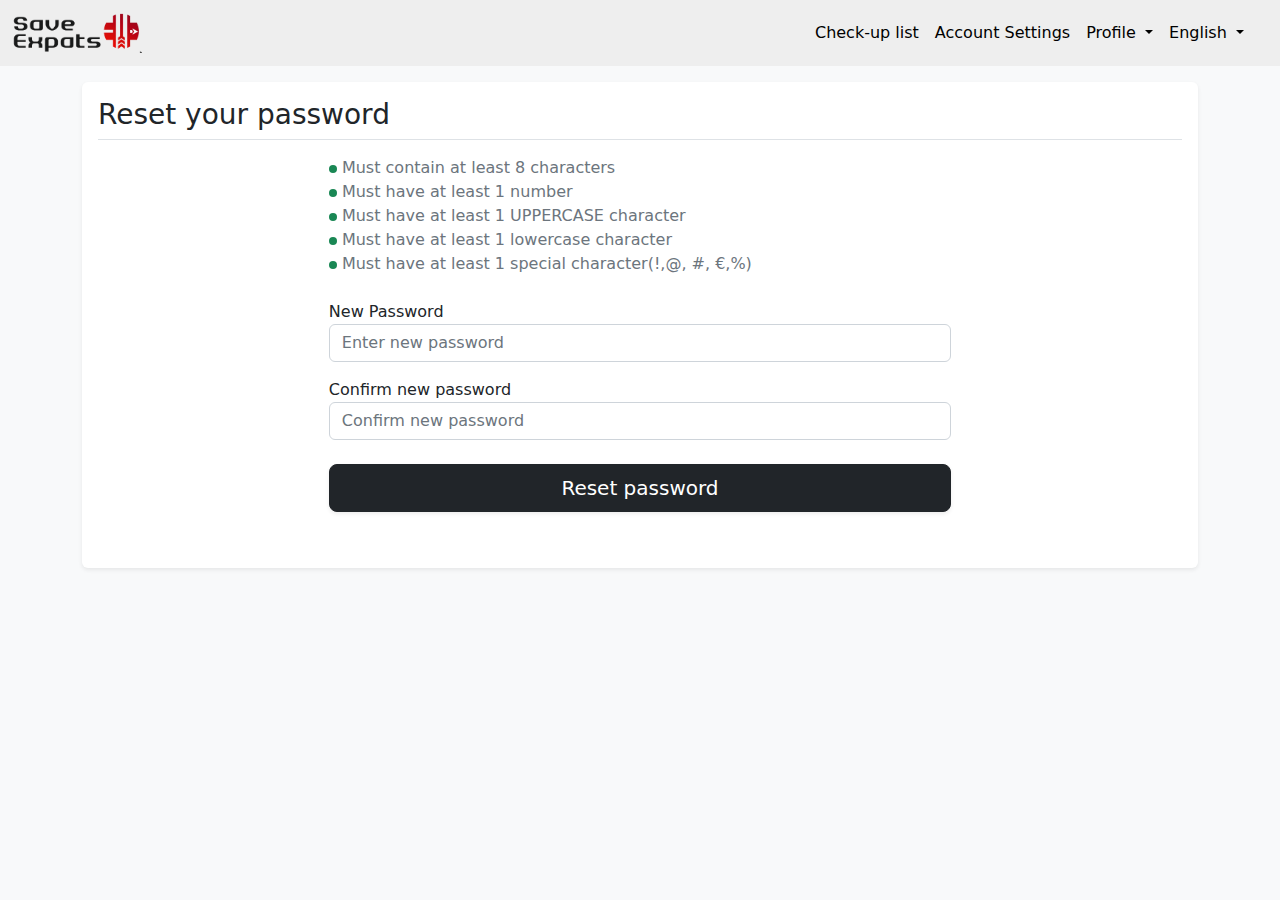
<file: reset_password.html>
<!doctype html>
<html lang="en">
<head>
    <meta charset="utf-8">
    <meta name="viewport" content="width=device-width, initial-scale=1">
    <meta name="description" content="">
    <meta name="author" content="Mark Otto, Jacob Thornton, and Bootstrap contributors">
    <meta name="generator" content="Hugo 0.101.0">
    <title>Save Expats</title>
    <link href="assets/dist/css/bootstrap.min.css" rel="stylesheet">
    <!-- Custom styles for this template -->
    <link href="assets/css/style.css" rel="stylesheet">
    <link href="offcanvas.css" rel="stylesheet">
</head>
<body class="bg-light">
    <nav class="navbar navbar-expand-lg" aria-label="Save Expats">
        <div class="container-fluid">
            <a class="navbar-brand" href="index.html">
                <img class="me-3" src="assets/brand/logo.png" alt="" width="130">
            </a>
            <button class="navbar-toggler" type="button" data-bs-toggle="offcanvas" data-bs-target="#offcanvasNavbar2"
                aria-controls="offcanvasNavbar2">
                <span class="navbar-toggler-icon"></span>
            </button>
            <div class="offcanvas offcanvas-end" tabindex="-1" id="offcanvasNavbar2"
                aria-labelledby="offcanvasNavbar2Label">
                <div class="offcanvas-header">
                    <h5 class="offcanvas-title" id="offcanvasNavbar2Label">Save Expats</h5>
                    <button type="button" class="btn-close" data-bs-dismiss="offcanvas" aria-label="Close"></button>
                </div>
                <div class="offcanvas-body">
                    <ul class="navbar-nav justify-content-end flex-grow-1 pe-3">
                        <li class="nav-item">
                            <a class="nav-link active" aria-current="page" href="#">Check-up list</a>
                        </li>
                        <li class="nav-item">
                            <a class="nav-link" href="#">Account Settings</a>
                        </li>
                        <li class="nav-item dropdown">
                            <a class="nav-link dropdown-toggle" href="#" role="button" data-bs-toggle="dropdown"
                                aria-expanded="false"> Profile </a>
                            <ul class="dropdown-menu dropdown-menu-right">
                                <li><a class="dropdown-item" href="register_account.html">Register Account</a></li>
                                <li>
                                    <hr class="dropdown-divider">
                                </li>
                                <li><a class="dropdown-item" href="reset_password.html">Reset password</a></li>
                                <li>
                                    <hr class="dropdown-divider">
                                </li>
                                <li><a class="dropdown-item" href="error.html">Error</a></li>
                                <li>
                                    <hr class="dropdown-divider">
                                </li>
                                <li><a class="dropdown-item" href="#">Sign out</a></li>
                            </ul>
                        </li>
                        <li class="nav-item dropdown">
                            <a class="nav-link dropdown-toggle" href="#" role="button" data-bs-toggle="dropdown"
                                aria-expanded="false"> English </a>
                            <ul class="dropdown-menu dropdown-menu-right">
                                <li><a class="dropdown-item active" href="#">English</a></li>
                                <li>
                                    <hr class="dropdown-divider">
                                </li>
                                <li><a class="dropdown-item" href="#">Japanese</a></li>
                            </ul>
                        </li>
                    </ul>
                </div>
            </div>
        </div>
    </nav>
    <main class="container">
        <div class="my-3 p-3 bg-body rounded shadow-sm">
            <h3 class="border-bottom pb-2 mb-0">Reset your password</h3>
            <form autocomplete="off">
                <div class="row justify-content-center">
                    <div class="col-sm-7 mx-auto my-3">
                        <span class="text-muted"><span class="d-inline-block bg-success rounded-circle p-1"></span> Must contain at least 8 characters</span><br/>
                        <span class="text-muted"><span class="d-inline-block bg-success rounded-circle p-1"></span> Must have at least 1 number</span><br/>
                        <span class="text-muted"><span class="d-inline-block bg-success rounded-circle p-1"></span> Must have at least 1 UPPERCASE character</span><br/>
                        <span class="text-muted"><span class="d-inline-block bg-success rounded-circle p-1"></span> Must have at least 1 lowercase character</span><br/>
                        <span class="text-muted"><span class="d-inline-block bg-success rounded-circle p-1"></span> Must have at least 1 special character(!,@, #, €,%)</span><br/>
                    </div>
                    <div class="col-sm-7 mx-auto my-2">
                        <div class="form-group">
                            <label for="password">New Password</label>
                            <input type="password" class="form-control" id="password" aria-describedby="passHelp" placeholder="Enter new password">
                            <!--<small id="emailHelp" class="form-text text-muted">We'll never share your email with anyone else.</small>-->
                        </div>
                    </div>
                    <div class="col-sm-7 mx-auto my-2">
                        <div class="form-group">
                            <label for="password">Confirm new password</label>
                            <input type="password" class="form-control" id="password" aria-describedby="passHelp" placeholder="Confirm new password">
                            <!--<small id="emailHelp" class="form-text text-muted">We'll never share your email with anyone else.</small>-->
                        </div>
                    </div>
                    <div class="col-sm-7 mx-auto my-3">
                        <button type="submit" class="btn btn-dark btn-lg w-100 btn-block shadow-sm">Reset password</button>
                    </div>
                </div>
            </form>
            <br/>
        </div>
    </main>
    <script src="https://code.jquery.com/jquery-3.6.1.min.js"
        integrity="sha256-o88AwQnZB+VDvE9tvIXrMQaPlFFSUTR+nldQm1LuPXQ=" crossorigin="anonymous"></script>
    <script src="assets/dist/js/bootstrap.bundle.min.js"></script>
    <script src="offcanvas.js"></script>
</body>
</html>
</file>
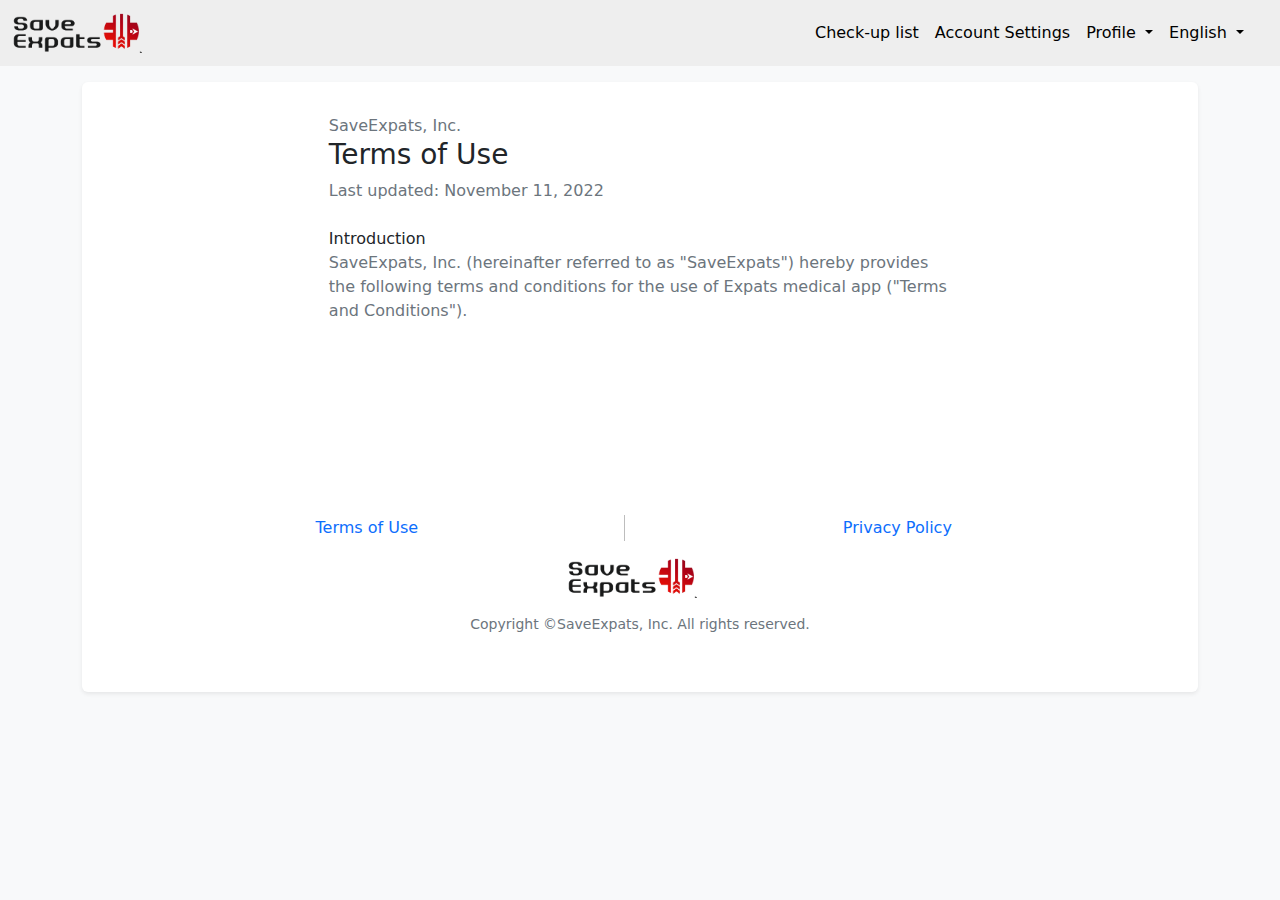
<file: terms_of_uses.html>
<!doctype html>
<html lang="en">
<head>
    <meta charset="utf-8">
    <meta name="viewport" content="width=device-width, initial-scale=1">
    <meta name="description" content="">
    <meta name="author" content="Mark Otto, Jacob Thornton, and Bootstrap contributors">
    <meta name="generator" content="Hugo 0.101.0">
    <title>Save Expats</title>
    <link href="assets/dist/css/bootstrap.min.css" rel="stylesheet">
    <!-- Custom styles for this template -->
    <link href="assets/css/style.css" rel="stylesheet">
    <link href="offcanvas.css" rel="stylesheet">
</head>
<body class="bg-light">
    <nav class="navbar navbar-expand-lg" aria-label="Save Expats">
        <div class="container-fluid">
            <a class="navbar-brand" href="index.html">
                <img class="me-3" src="assets/brand/logo.png" alt="" width="130">
            </a>
            <button class="navbar-toggler" type="button" data-bs-toggle="offcanvas" data-bs-target="#offcanvasNavbar2"
                aria-controls="offcanvasNavbar2">
                <span class="navbar-toggler-icon"></span>
            </button>
            <div class="offcanvas offcanvas-end" tabindex="-1" id="offcanvasNavbar2"
                aria-labelledby="offcanvasNavbar2Label">
                <div class="offcanvas-header">
                    <h5 class="offcanvas-title" id="offcanvasNavbar2Label">Save Expats</h5>
                    <button type="button" class="btn-close" data-bs-dismiss="offcanvas" aria-label="Close"></button>
                </div>
                <div class="offcanvas-body">
                    <ul class="navbar-nav justify-content-end flex-grow-1 pe-3">
                        <li class="nav-item">
                            <a class="nav-link active" aria-current="page" href="#">Check-up list</a>
                        </li>
                        <li class="nav-item">
                            <a class="nav-link" href="#">Account Settings</a>
                        </li>
                        <li class="nav-item dropdown">
                            <a class="nav-link dropdown-toggle" href="#" role="button" data-bs-toggle="dropdown"
                                aria-expanded="false"> Profile </a>
                            <ul class="dropdown-menu dropdown-menu-right">
                                <li><a class="dropdown-item" href="register_account.html">Register Account</a></li>
                                <li>
                                    <hr class="dropdown-divider">
                                </li>
                                <li><a class="dropdown-item" href="reset_password.html">Reset password</a></li>
                                <li>
                                    <hr class="dropdown-divider">
                                </li>
                                <li><a class="dropdown-item" href="error.html">Error</a></li>
                                <li>
                                    <hr class="dropdown-divider">
                                </li>
                                <li><a class="dropdown-item" href="#">Sign out</a></li>
                            </ul>
                        </li>
                        <li class="nav-item dropdown">
                            <a class="nav-link dropdown-toggle" href="#" role="button" data-bs-toggle="dropdown"
                                aria-expanded="false"> English </a>
                            <ul class="dropdown-menu dropdown-menu-right">
                                <li><a class="dropdown-item active" href="#">English</a></li>
                                <li>
                                    <hr class="dropdown-divider">
                                </li>
                                <li><a class="dropdown-item" href="#">Japanese</a></li>
                            </ul>
                        </li>
                    </ul>
                </div>
            </div>
        </div>
    </nav>
    <main class="container">
        <div class="my-3 p-3 bg-body rounded shadow-sm">
            <form autocomplete="off">
                <div class="row justify-content-center">
                    <div class="col-sm-7 mx-auto my-3">
                        <span class="text-muted">SaveExpats, Inc.</span>
                        <h3 class="pb-2 mb-0">Terms of Use</h3>
                        <span class="text-muted">Last updated: November 11, 2022</span><br/><br/>
                        <span> Introduction</span><br/>
                        <span class="text-muted"> SaveExpats, Inc. (hereinafter referred to as "SaveExpats") hereby provides the following terms and conditions for the use of Expats medical app ("Terms and Conditions").</span><br/>
                    </div>
                    <div class="col-sm-7 mx-auto my-3">
                        <br/><br/><br/><br/><br/><br/>
                    </div>
                    <div class="row">
                        <div class="col-lg-12">
                            <table class="w-100 text-center">
                                <tr>
                                    <td style="border-right: 1px solid #bdbdbd;">
                                        <a class="login-link" href="terms_of_uses.html">Terms of Use</a>
                                    </td>
                                    <td>
                                        <a class="login-link" href="privacy_policy.html">Privacy Policy</a>
                                    </td>
                                </tr>
                                <tr>
                                    <td colspan="2">
                                        <img class="me-3 my-3" src="assets/brand/logo.png" alt="" width="130">
                                        <p class="text-muted small">Copyright ©SaveExpats, Inc. All rights reserved.</p>
                                    </td>
                                </tr>
                            </table>
                        </div>
                    </div>
                </div>
            </form>
            <br/>
        </div>
    </main>
    <script src="https://code.jquery.com/jquery-3.6.1.min.js" integrity="sha256-o88AwQnZB+VDvE9tvIXrMQaPlFFSUTR+nldQm1LuPXQ=" crossorigin="anonymous"></script>
    <script src="assets/dist/js/bootstrap.bundle.min.js"></script>
    <script src="offcanvas.js"></script>
</body>
</html>
</file>
<file: assets/css/style.css>
.bd-placeholder-img {
    font-size: 1.125rem;
    text-anchor: middle;
    -webkit-user-select: none;
    -moz-user-select: none;
    user-select: none;
  }

  @media (min-width: 768px) {
    .bd-placeholder-img-lg {
      font-size: 3.5rem;
    }
  }

  .b-example-divider {
    height: 3rem;
    background-color: rgba(0, 0, 0, .1);
    border: solid rgba(0, 0, 0, .15);
    border-width: 1px 0;
    box-shadow: inset 0 .5em 1.5em rgba(0, 0, 0, .1), inset 0 .125em .5em rgba(0, 0, 0, .15);
  }

  .b-example-vr {
    flex-shrink: 0;
    width: 1.5rem;
    height: 100vh;
  }

  .bi {
    vertical-align: -.125em;
    fill: currentColor;
  }

  .nav-scroller {
    position: relative;
    z-index: 2;
    height: 2.75rem;
    overflow-y: hidden;
  }

  .nav-scroller .nav {
    display: flex;
    flex-wrap: nowrap;
    padding-bottom: 1rem;
    margin-top: -1px;
    overflow-x: auto;
    text-align: center;
    white-space: nowrap;
    -webkit-overflow-scrolling: touch;
  }

  .navbar, .navbar.navbar-default {
    background-color: #eee;
  }

  .navbar .navbar-nav>li>a {
    color: #000000 !important;
}

@media (min-width: 576px) {

}

@media (min-width: 768px) {

}

.offcanvas-title{
  color: #000000 !important;
}

.dropdown-menu[data-bs-popper] {

    left: -56px !important;
}

.login-link{
    text-decoration: none;
}
</file>
<file: offcanvas.css>
html,
body {
  overflow-x: hidden; /* Prevent scroll on narrow devices */
}

body {
  /*padding-top: 56px;*/
}

@media (max-width: 991.98px) {
  .offcanvas-collapse {
    position: fixed;
    top: 56px; /* Height of navbar */
    bottom: 0;
    left: 100%;
    width: 100%;
    padding-right: 1rem;
    padding-left: 1rem;
    overflow-y: auto;
    visibility: hidden;
    background-color: #343a40;
    transition: transform .3s ease-in-out, visibility .3s ease-in-out;
  }
  .offcanvas-collapse.open {
    visibility: visible;
    transform: translateX(-100%);
  }
}

.nav-scroller .nav {
  color: rgba(255, 255, 255, .75);
}

.nav-scroller .nav-link {
  padding-top: .75rem;
  padding-bottom: .75rem;
  font-size: .875rem;
  color: #6c757d;
}

.nav-scroller .nav-link:hover {
  color: #007bff;
}

.nav-scroller .active {
  font-weight: 500;
  color: #343a40;
}

.bg-purple {
  background-color: #6f42c1;
}
</file>
<file: offcanvas-navbar/offcanvas.css>
html,
body {
  overflow-x: hidden; /* Prevent scroll on narrow devices */
}

body {
  padding-top: 56px;
}

@media (max-width: 991.98px) {
  .offcanvas-collapse {
    position: fixed;
    top: 56px; /* Height of navbar */
    bottom: 0;
    left: 100%;
    width: 100%;
    padding-right: 1rem;
    padding-left: 1rem;
    overflow-y: auto;
    visibility: hidden;
    background-color: #343a40;
    transition: transform .3s ease-in-out, visibility .3s ease-in-out;
  }
  .offcanvas-collapse.open {
    visibility: visible;
    transform: translateX(-100%);
  }
}

.nav-scroller .nav {
  color: rgba(255, 255, 255, .75);
}

.nav-scroller .nav-link {
  padding-top: .75rem;
  padding-bottom: .75rem;
  font-size: .875rem;
  color: #6c757d;
}

.nav-scroller .nav-link:hover {
  color: #007bff;
}

.nav-scroller .active {
  font-weight: 500;
  color: #343a40;
}

.bg-purple {
  background-color: #6f42c1;
}
</file>
